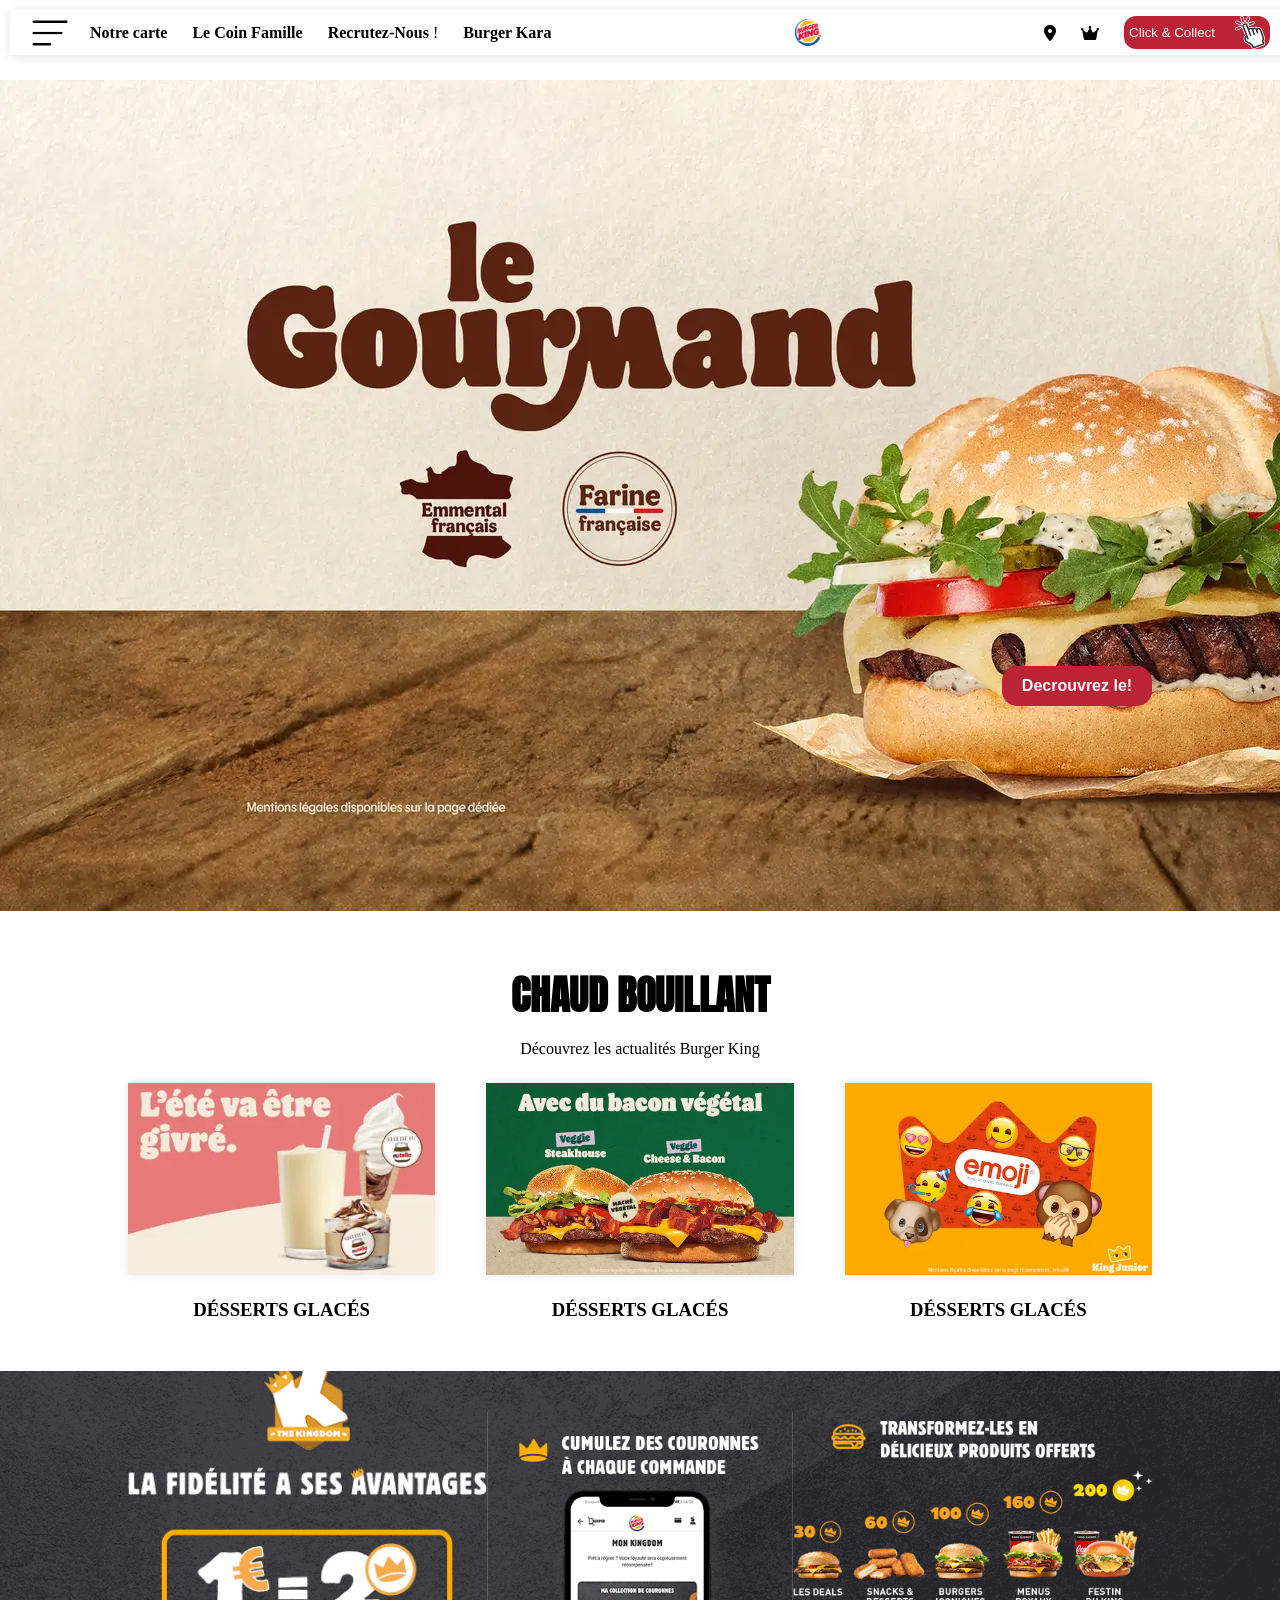
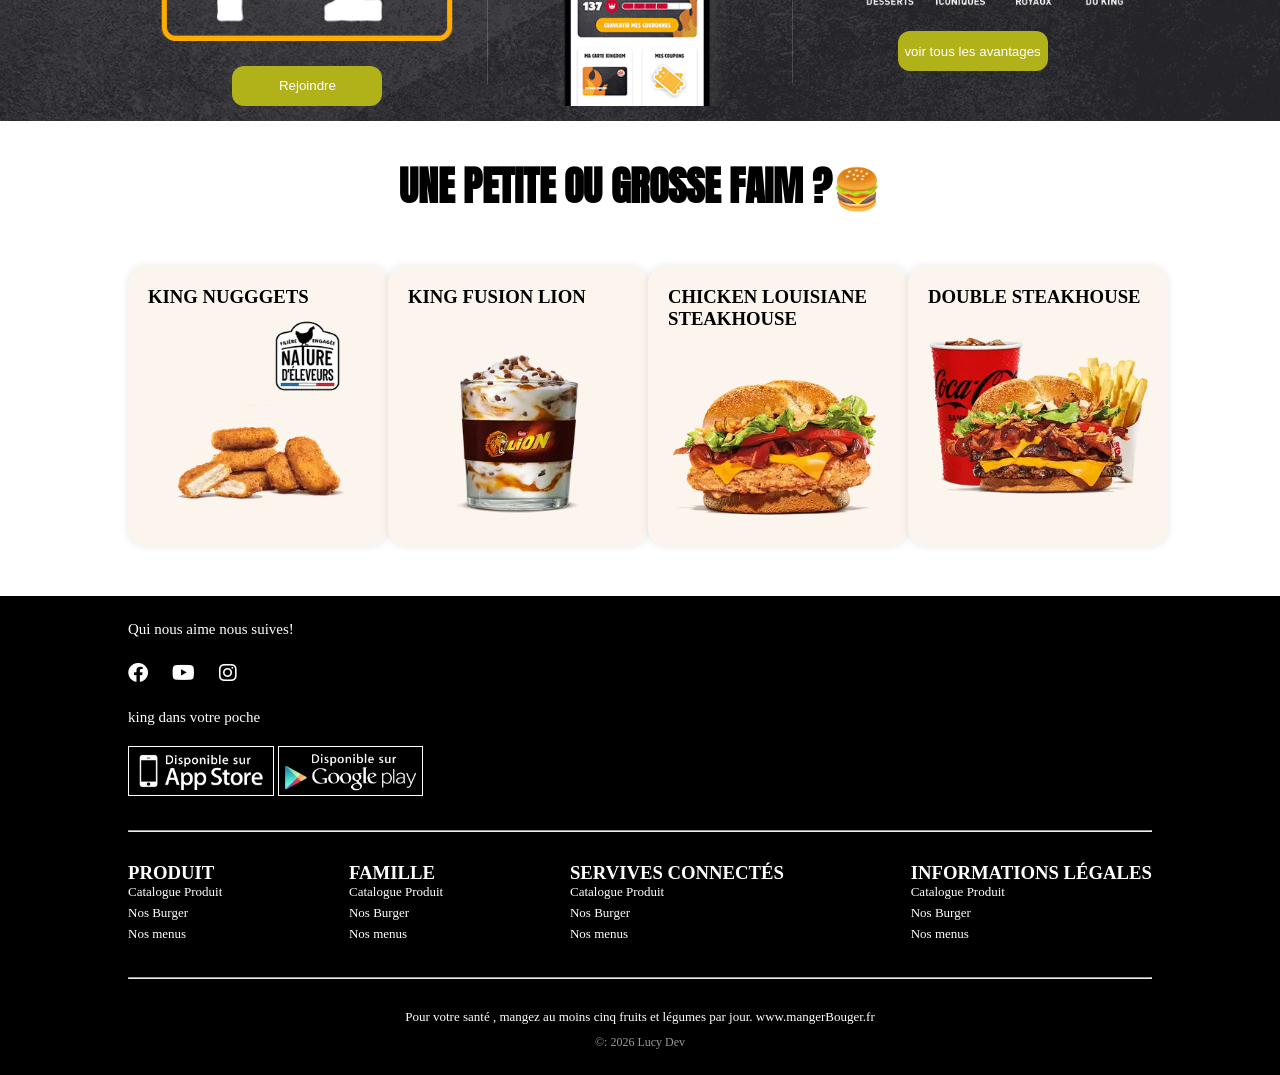
<file: index.html>
<!DOCTYPE html>
<html lang="fr">
<head>
    <meta charset="UTF-8">
    <meta name="viewport" content="width=device-width, initial-scale=1.0">
    <title>Burger King</title>
    <link rel="stylesheet" href="style1.css">

    <!-- 
      On remplace l'ancien kit (souvent défectueux) 
      par le CDN officiel et gratuit de FontAwesome 6.
    -->
    <link rel="stylesheet" href="https://cdnjs.cloudflare.com/ajax/libs/font-awesome/6.0.0-beta3/css/all.min.css">
</head>
<body>

    <!-- ========== EN-TÊTE ========== -->
    <header>
        <!-- Menu hamburger (version mobile) -->
        <div class="menu">
            <img src="./images/menu.png" class="menu_icon" alt="Icône menu">
            <ul>
                <li><a href="#"><b>Notre carte</b></a></li>
                <li><a href="#"><b>Le Coin Famille</b></a></li>
                <li><a href="#"><b>Recrutez-Nous </b>!</a></li>
                <li><a href="#"><b>Burger Kara</b></a></li>
            </ul>
        </div>

        <!-- Logo Burger King -->
        <img src="./images/burger-king.png" class="logo" alt="Logo Burger King">

        <!-- Bloc de droite : icônes + bouton -->
        <div class="header-end">
            <!-- 
              Icône de géolocalisation.
              Les classes "fa-solid fa-location-dot" sont maintenant supportées
              par le CDN officiel.
            -->
            <i class="fa-solid fa-location-dot" aria-label="Trouver le restaurant"></i>

            <!-- Icône de couronne (fidélité) -->
            <i class="fa-solid fa-crown " aria-label="Geolocalisation"></i>

            <!-- Bouton Click & Collect -->
            <button >
                    
               <p>Click & Collect</p><img src="./images/click_collect.png" class="Click">
                
            </button>
        </div>
    </header>
    <!-- FIN de l'en-tête -->
     <section class="home">
        <div class="image-container">
           <img src="./images/img1.webp" alt="home">
           <button class="decouvre"><b>Decrouvrez le!</b></button>
        </div>
        

     </section>

<!---------foods-->
<section class="foods">
    <h1>chaud bouillant</h1>
    <p>Découvrez les actualités Burger King</p>
    <div class="foods-list">

        <div class="box">
            <img src="images/img2.webp" alt="">
            <h3>désserts glacés</h3>
        </div>

        <div class="box">
            <img src="images/img3.webp" alt="">
            <h3>désserts glacés</h3>
        </div>

        <div class="box">
            <img src="images/img4.webp" alt="">
            <h3>désserts glacés</h3>
        </div>

    </div>
</section>
<!---------foods-->


<!---------fidelyty prog-->
<section class="fidelity_prog">
    <div class="div1">
        <img src="images/img5.png">
        <button><span>Rejoindre</span></button>
    </div>
    <div class="div2">
        <img src="images/img6.png">

    </div>
    <div class="div3">
        <img src="images/img7.png">
        <button><span>voir tous les avantages</span></button>
    </div>
</section>
<!---------fidelity prog-->
<!----------litle food-->
<section class="litle-food">
    <h1>Une petite ou grosse faim ?🍔 </h1>
    <div class="litle-food_box">
        <div class="box">
            <h3>King nugggets</h3>
            <img src="images/img9.webp">
        </div>
        <div class="box">
            <h3>King fusion lion</h3>
            <img src="images/img10.webp">
        </div>
        <div class="box">
            <h3>chicken louisiane <br>steakhouse</h3>
            <img src="images/img11.webp">
        </div>
        <div class="box">
            <h3>double steakhouse</h3>
            <img src="images/img12.webp">
        </div>
    </div>
</section>
<!----------litle food-->
<!-----------footer------->
<footer>
<div class="div1">
   <p>Qui nous aime nous suives!</p>
    <div class="icones_social">
       <i class="fa-brands fa-facebook"></i>
       <i class="fa-brands fa-youtube"></i>
       <i class="fa-brands fa-instagram"></i>
    </div>
    <p>king dans votre poche</p>
    <div>
    <img src="images/app_store.png">
    <img src="images/play_store.png">
</div>
    
</div>
<hr>
<div class="div2">
    <div>
        <h3>Produit</h3>
        <ul>
            <a href="#">Catalogue Produit</a>
            <a href="#">Nos Burger</a>
            <a href="#">Nos menus</a>
        </ul>
    </div>
    <div>
        <h3>Famille</h3>
        <ul>
            <a href="#">Catalogue Produit</a>
            <a href="#">Nos Burger</a>
            <a href="#">Nos menus</a>
        </ul>
    </div>
     <div>
        <h3>Servives connectés</h3>
        <ul>
            <a href="#">Catalogue Produit</a>
            <a href="#">Nos Burger</a>
            <a href="#">Nos menus</a>
        </ul>
    </div>
    <div>
        <h3>Informations légales</h3>
        <ul>
            <a href="#">Catalogue Produit</a>
            <a href="#">Nos Burger</a>
            <a href="#">Nos menus</a>
        </ul>
    </div>

</div>
<hr>

<div class="div3">
   <p>Pour votre santé , mangez au moins cinq fruits et légumes par jour. www.mangerBouger.fr</p>
   <p>&copy: 2026 Lucy Dev</p>
</div>
</footer>
<!-----------footer------->
</body>
</html>
</file>
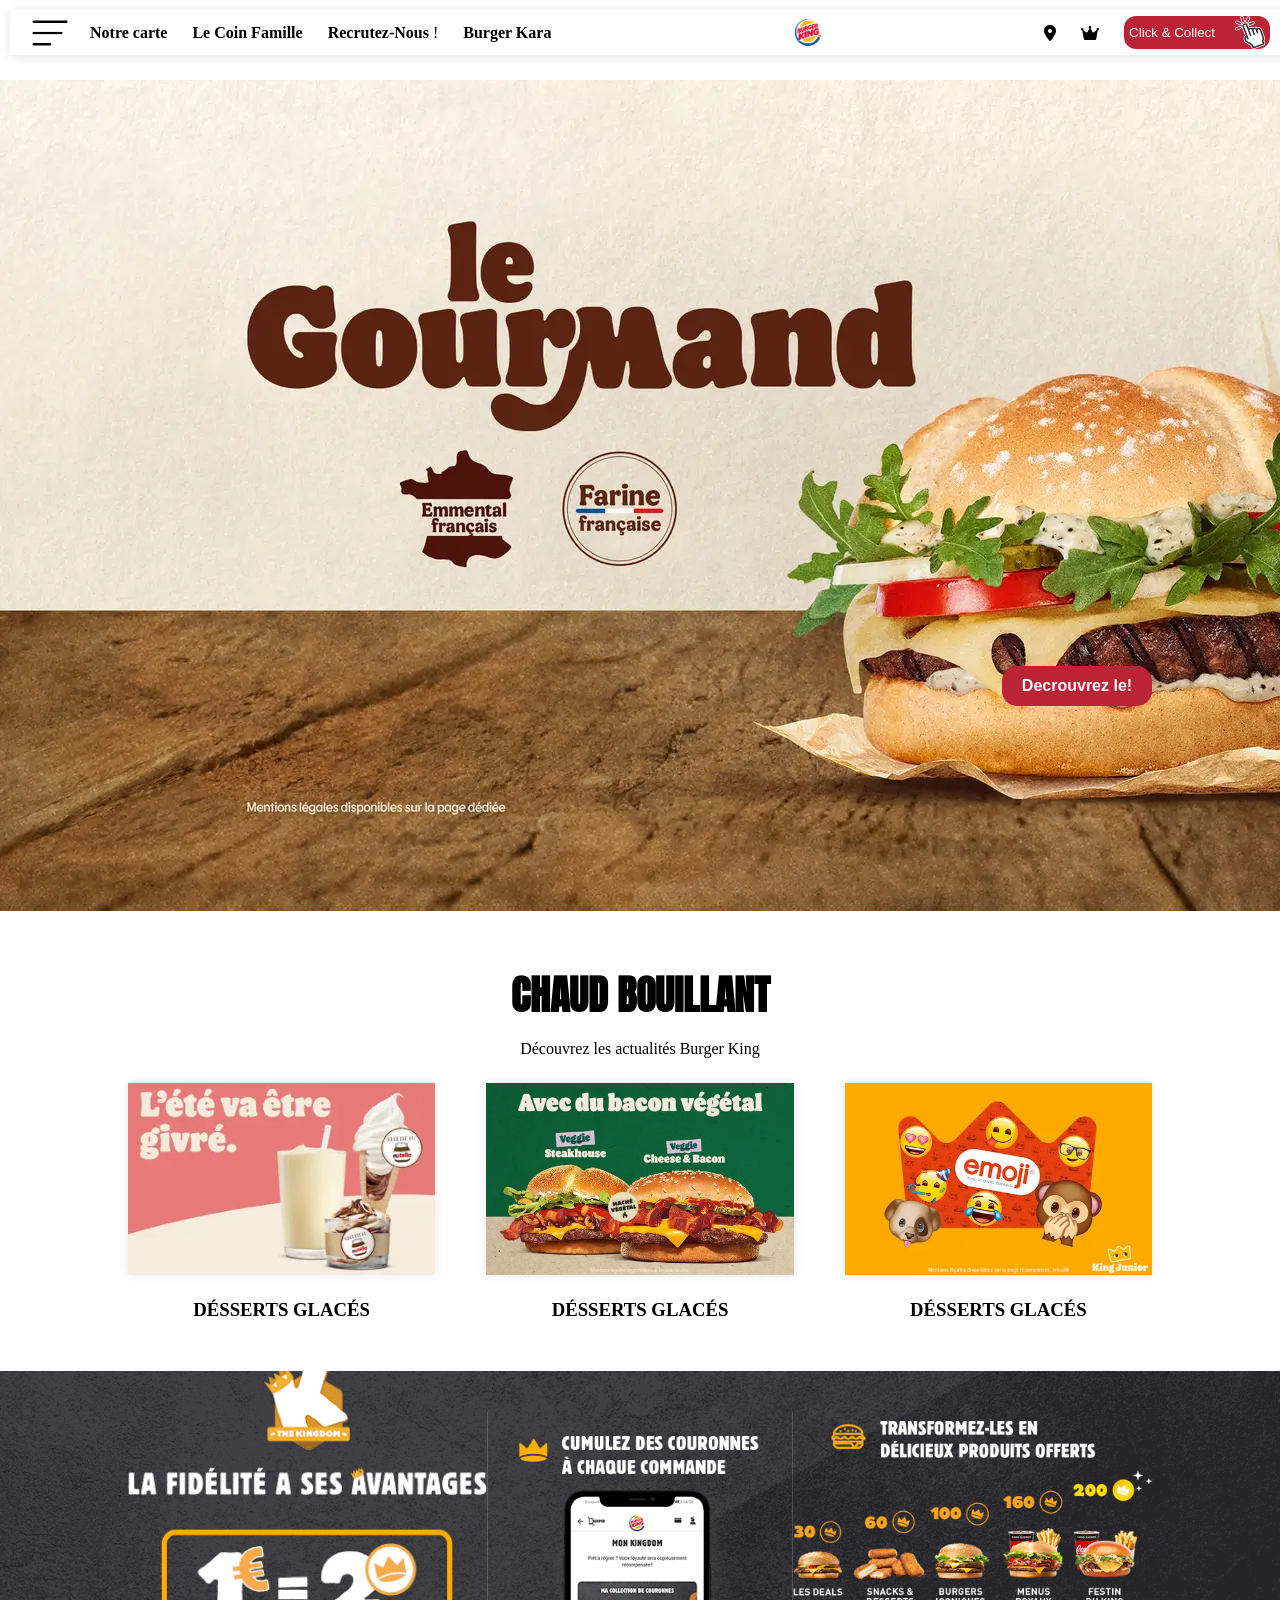
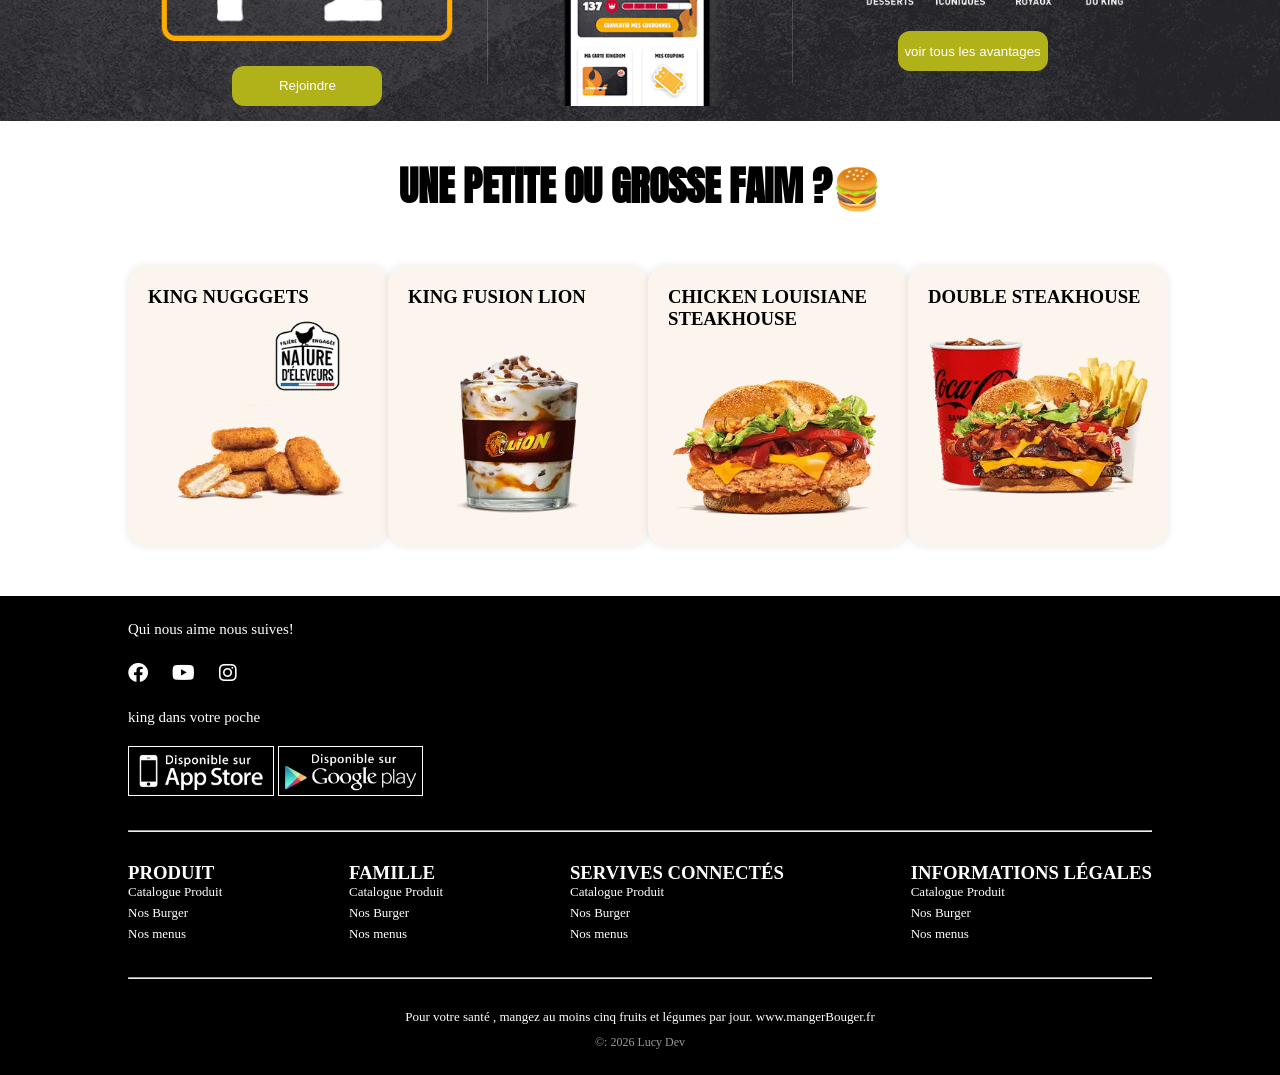
<file: burger.html>
<!DOCTYPE html>
<html lang="fr">
<head>
    <meta charset="UTF-8">
    <meta name="viewport" content="width=device-width, initial-scale=1.0">
    <title>Burger King</title>
    <link rel="stylesheet" href="style1.css">

    <!-- 
      On remplace l'ancien kit (souvent défectueux) 
      par le CDN officiel et gratuit de FontAwesome 6.
    -->
    <link rel="stylesheet" href="https://cdnjs.cloudflare.com/ajax/libs/font-awesome/6.0.0-beta3/css/all.min.css">
</head>
<body>

    <!-- ========== EN-TÊTE ========== -->
    <header>
        <!-- Menu hamburger (version mobile) -->
        <div class="menu">
            <img src="./images/menu.png" class="menu_icon" alt="Icône menu">
            <ul>
                <li><a href="#"><b>Notre carte</b></a></li>
                <li><a href="#"><b>Le Coin Famille</b></a></li>
                <li><a href="#"><b>Recrutez-Nous </b>!</a></li>
                <li><a href="#"><b>Burger Kara</b></a></li>
            </ul>
        </div>

        <!-- Logo Burger King -->
        <img src="./images/burger-king.png" class="logo" alt="Logo Burger King">

        <!-- Bloc de droite : icônes + bouton -->
        <div class="header-end">
            <!-- 
              Icône de géolocalisation.
              Les classes "fa-solid fa-location-dot" sont maintenant supportées
              par le CDN officiel.
            -->
            <i class="fa-solid fa-location-dot" aria-label="Trouver le restaurant"></i>

            <!-- Icône de couronne (fidélité) -->
            <i class="fa-solid fa-crown " aria-label="Geolocalisation"></i>

            <!-- Bouton Click & Collect -->
            <button >
                    
               <p>Click & Collect</p><img src="./images/click_collect.png" class="Click">
                
            </button>
        </div>
    </header>
    <!-- FIN de l'en-tête -->
     <section class="home">
        <div class="image-container">
           <img src="./images/img1.webp" alt="home">
           <button class="decouvre"><b>Decrouvrez le!</b></button>
        </div>
        

     </section>

<!---------foods-->
<section class="foods">
    <h1>chaud bouillant</h1>
    <p>Découvrez les actualités Burger King</p>
    <div class="foods-list">

        <div class="box">
            <img src="images/img2.webp" alt="">
            <h3>désserts glacés</h3>
        </div>

        <div class="box">
            <img src="images/img3.webp" alt="">
            <h3>désserts glacés</h3>
        </div>

        <div class="box">
            <img src="images/img4.webp" alt="">
            <h3>désserts glacés</h3>
        </div>

    </div>
</section>
<!---------foods-->


<!---------fidelyty prog-->
<section class="fidelity_prog">
    <div class="div1">
        <img src="images/img5.png">
        <button><span>Rejoindre</span></button>
    </div>
    <div class="div2">
        <img src="images/img6.png">

    </div>
    <div class="div3">
        <img src="images/img7.png">
        <button><span>voir tous les avantages</span></button>
    </div>
</section>
<!---------fidelity prog-->
<!----------litle food-->
<section class="litle-food">
    <h1>Une petite ou grosse faim ?🍔 </h1>
    <div class="litle-food_box">
        <div class="box">
            <h3>King nugggets</h3>
            <img src="images/img9.webp">
        </div>
        <div class="box">
            <h3>King fusion lion</h3>
            <img src="images/img10.webp">
        </div>
        <div class="box">
            <h3>chicken louisiane <br>steakhouse</h3>
            <img src="images/img11.webp">
        </div>
        <div class="box">
            <h3>double steakhouse</h3>
            <img src="images/img12.webp">
        </div>
    </div>
</section>
<!----------litle food-->
<!-----------footer------->
<footer>
<div class="div1">
   <p>Qui nous aime nous suives!</p>
    <div class="icones_social">
       <i class="fa-brands fa-facebook"></i>
       <i class="fa-brands fa-youtube"></i>
       <i class="fa-brands fa-instagram"></i>
    </div>
    <p>king dans votre poche</p>
    <div>
    <img src="images/app_store.png">
    <img src="images/play_store.png">
</div>
    
</div>
<hr>
<div class="div2">
    <div>
        <h3>Produit</h3>
        <ul>
            <a href="#">Catalogue Produit</a>
            <a href="#">Nos Burger</a>
            <a href="#">Nos menus</a>
        </ul>
    </div>
    <div>
        <h3>Famille</h3>
        <ul>
            <a href="#">Catalogue Produit</a>
            <a href="#">Nos Burger</a>
            <a href="#">Nos menus</a>
        </ul>
    </div>
     <div>
        <h3>Servives connectés</h3>
        <ul>
            <a href="#">Catalogue Produit</a>
            <a href="#">Nos Burger</a>
            <a href="#">Nos menus</a>
        </ul>
    </div>
    <div>
        <h3>Informations légales</h3>
        <ul>
            <a href="#">Catalogue Produit</a>
            <a href="#">Nos Burger</a>
            <a href="#">Nos menus</a>
        </ul>
    </div>

</div>
<hr>

<div class="div3">
   <p>Pour votre santé , mangez au moins cinq fruits et légumes par jour. www.mangerBouger.fr</p>
   <p>&copy: 2026 Lucy Dev</p>
</div>
</footer>
<!-----------footer------->
</body>
</html>
</file>
<file: style1.css>
/* Importation des polices Google Fonts (Anton et Roboto) */
@import url('https://fonts.googleapis.com/css2?family=Anton&family=Roboto:ital,wght@0,100..900;1,100..900&display=swap');

/* Réinitialisation globale des marges et application de la police */
*{
    margin: 0;
    padding: 0;
    box-sizing: border-box; /* Inclut les bordures et paddings dans le calcul de la largeur/hauteur */
    font-family: "Roboto" sans-serif;
}

/* Style de la barre de navigation principale (Header) */
header{
    position: fixed; /* Fixe le menu en haut de l'écran lors du défilement */
    top: 0;
    left: 0;
    margin: 10px;
    padding: 0 20px; /*cree un espace vers la fin de la page*/
    width: 100%;
    display: flex; /* Active Flexbox pour aligner les éléments enfants en ligne */
    justify-content: space-between; /* Espace le logo, le menu et la fin du header */
    align-items: center; /* Centre verticalement les éléments du header */
    z-index: 100; /* Place le header au premier plan par-dessus les autres éléments */
    box-shadow: 0 2px 10px rgba(0, 0, 0, 0.1); /* Ajoute une ombre légère sous le menu */
    background-color: white;
}

/* Conteneur principal de la liste des liens de navigation */
.menu{
    display: flex;
    justify-content: space-between;
    align-items: center;
}

/* Style de la liste à puces (ul) dans le menu */
.menu ul{
    display: flex;
    justify-content: space-between;
    align-items: center;
    gap: 25px; /* Espace fixe de 25px entre chaque élément de la liste */
    white-space: nowrap; /* Empêche les éléments du menu de s'afficher sur plusieurs lignes */
    list-style-type: none; /* Supprime les puces par défaut de la liste */
    margin: 0 20px;
}

/* Style des liens textuels du menu */
.menu a{
    text-decoration: none; /* Supprime le soulignement par défaut des liens */
    color: black;
    position: relative;
    padding-bottom: 8px;

}

/* Changement de couleur des liens au survol de la souris */
.menu a:hover{
    color: #bb2337;
}

/* Conteneur pour la partie droite du header (ex: icônes, bouton commander) */
.header-end{
    display: flex;
    justify-content: space-between;
    align-items: center;
    gap: 25px;
}

/* Style du bouton situé dans la partie droite du header */
.header-end button{
    display: flex;
    justify-content: space-between;
    align-items: center;
    border-radius: 12px; /* Arrondit les angles du bouton */
    gap: 20px;
    margin: auto;
    padding: 0 5px;
    text-align: center;
    background-color: #bb2337; /* Couleur de fond rouge */
    color: white; /* Texte en blanc */
    border: none; /* Supprime la bordure par défaut */
    cursor: pointer; /* Change le curseur en forme de main au survol */
}

/* Empêche le texte à l'intérieur du bouton de passer à la ligne */
button p{
    white-space: nowrap;
}

/* Dimensionnement du logo principal */
.logo{
    width: 60px;
    cursor: pointer;
}

/* Dimensionnement des images présentes dans le menu */
.menu img{
    width: 40px;
    cursor: pointer;
}

/* Dimensionnement des icônes/images à l'intérieur des boutons */
button img{
   width: 30px;
}

/* Premier bloc de configuration du conteneur d'image */
.image-container{
    display: block;
    justify-content: center;
    align-items: center;
    text-align: center;
    height: auto;
    width: 100%;
}

/* Style et positionnement absolu du bouton par-dessus l'image */
.image-container button{
    width: 150px;
    height: 2.5rem;
    border-radius: 15px;
    background-color: #bb2337;
    color: white;
    text-align: center;
    cursor: pointer;
    border: none;
    position: absolute; /* Positionne le bouton par rapport à .image-container */
    bottom: 25%; /* Place le bouton à 25% du bas de l'image */
    right: 10%; /* Place le bouton à 10% de la droite de l'image */
    font-size: 16px;
}

/* Style au survol du bouton de l'image */
.image-container button:hover{
    cursor: pointer;
}

/* Section principale entourant le contenu de la bannière */
.home {
    margin-top: 80px;
    /* Si votre menu fait par exemple 80px de haut et est en 'position: fixed', */
    /* décollez la section .home du haut pour éviter la superposition : */
}

/* Deuxième bloc de configuration (référence pour le positionnement du bouton) */
.image-container {
    position: relative; /* Indispensable pour que le z-index fonctionne et pour placer le bouton */
    z-index: 1;         /* Niveau d'empilement bas */
    width: 100%;
}
.menu a::before {
    content: "";
    position: absolute;
    bottom: 0;
    width: 0;
    height: 3px;
    border-radius: 12px;
    background-color: #bb2337;
    transition: width 0.3s ease;
}

.menu a:hover::before,
.menu a:active::before {
    width: 100%;
}
/*foods*/
.foods{
    margin:50px 0;
    padding:0 10%;

}
h1{
    font-size: 40px;
    text-align: center;
    text-transform: uppercase;
    font-family: "Anton",sans-serif;
}
.foods p{
    text-align: center;
    margin-top: 15px;
    margin-bottom: 25px;
}
.foods-list{
    display: flex;
    justify-content: space-between;


}
.foods-list .box{
    width: 30%;  /*il faut definir la taille des boite contenant chaque image pour faire marcher le justify content*/
    text-align: center;
    transition: 0.5s ease-out;
    cursor: pointer;
}
.foods-list .box img{
    width: 100%;
    height: auto;
    box-shadow: 0 0 9px rgba(0, 0, 0, 0.1);
    margin-bottom: 20px;

}
h3{
    text-transform: uppercase;
    font-family: 20px;

}
.foods-list .box:hover{
    transform: scale(1.05);/*permet de faire bouger les images*/
}
/*fidelity-prog*/
.fidelity_prog{
    margin: 35px 0;
    height: 350px ;
    width: 100%;
    background: url(images/img8.png);
    background-position: center;
    background-size:cover ;
    padding: 20px 10%;
    display: flex;
    justify-content: space-between;
    align-items: center;
    overflow: hidden;

}
.fidelity_prog div{
    display: flex;
    flex-direction: column;
    align-items: center;
    justify-content: center;
}
.fidelity_prog button{
    margin-top: 25px;
    background-color: rgb(177, 177, 26);
    width: 150px;
    height: 2.5rem;
    border-radius: 12px;
    border: none;
    color: #fff;
    transition: 0.5s;
}
.fidelity_prog button:hover{
         cursor: pointer;
         transform: scale(0.5);
}
.fidelity_prog .div1{
    width: 410px;
    margin-bottom: 25px;
}
.fidelity_prog .div2{
    width: 350px;
    margin-top: 25px;
}
.fidelity_prog .div3{
    width: 410px;
}
.fidelity_prog img{
    width: 100%;
}
/*little- food*/
.litle-food{
    padding: 0 10%;

}
.litle-food img{
    width:220px;
}
.litle-food_box{
    margin: 50px 0;
    display: flex;
    align-items: center;
    justify-content: space-between;
    height: 280px;
}
.litle-food_box .box{
    background-color:#fbf5ee;
    box-shadow: 0 0 8px rgba(0, 0, 0, 0.1);
    border-radius: 18px;
    padding: 20px;
    transition: 0.25s;
    height: 100%;
}
.litle-food_box:hover{
    transform: scale(0.9);
}
/*footer*/
footer{
    background-color:  #000;
    color: #fff ;
    margin-top: 20px;
    padding: 25px 10%;
}
footer p{
    font-size: 15px;


}
.icones_social{
    margin: 25px 0;
}
.icones_social i{
    margin-right: 20px;
    font-size: 20px;
}
footer img{
    margin-top: 20px;
    border: 1px solid #fff;
    height:50px;
    cursor: pointer;
}
.footer img :last-child{
    margin-left: 10px;
}
footer .div2{
    margin-top: 25px;
    display: flex;
    justify-content: space-between;
    align-items: center;
}
.footer .div2 h3{
    margin-bottom: 10px;
}
footer .div2 ul{
    display: flex;
    flex-direction: column;
}
footer .div2 ul a{
    font-size: 13px;
    color: #fff;
    text-decoration: 0;
    margin-bottom: 5px;
    transition: 0.5s;
}
footer .div2 ul a:hover{
    letter-spacing: 0.5px;

}
hr{
    margin-bottom: 30px;
    margin-top: 30px;
}
footer .div3 p:first-child{

    font-size:13px;
}
footer .div3 p:last-child{
      font-size: 12px;
      color: #999;
      margin-top: 10px;
}
footer .div3 p{
    text-align: center;
}
</file>
